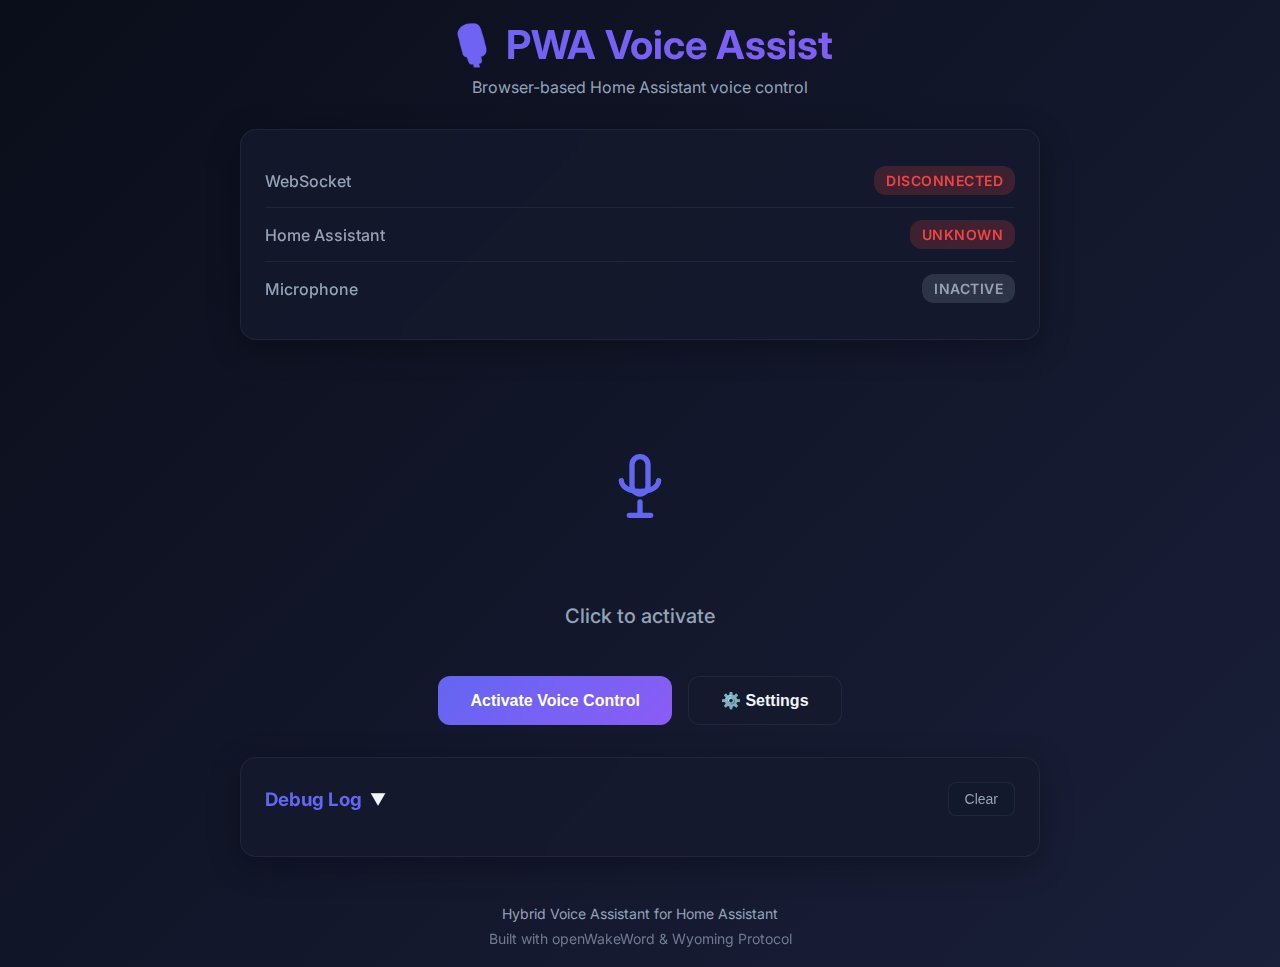
<file: client/index.html>
<!DOCTYPE html>
<html lang="en">

<head>
    <meta charset="UTF-8">
    <meta name="viewport" content="width=device-width, initial-scale=1.0, maximum-scale=1.0, user-scalable=no">
    <title>PWA Voice Assist</title>
    <link rel="stylesheet" href="styles.css">
    <link rel="manifest" href="manifest.json">
    <link rel="apple-touch-icon" href="assets/icon-192.png">
    <meta name="theme-color" content="#121212">
    <link rel="preconnect" href="https://fonts.googleapis.com">
    <link rel="preconnect" href="https://fonts.gstatic.com" crossorigin>
    <link href="https://fonts.googleapis.com/css2?family=Inter:wght@300;400;500;600;700&display=swap" rel="stylesheet">
    <script type="importmap">
      {
        "imports": {
          "libs/ort-wasm-simd-threaded.mjs": "/libs/ort-wasm-simd-threaded.mjs",
           "/libs/ort-wasm-simd-threaded.mjs": "/libs/ort-wasm-simd-threaded.mjs"
        }
      }
    </script>
</head>

<body>
    <div class="container">
        <header>
            <h1>🎙️ PWA Voice Assist</h1>
            <p class="subtitle">Browser-based Home Assistant voice control</p>
        </header>

        <main>
            <!-- Status Card -->
            <div class="status-card glass">
                <div class="status-row">
                    <span class="label">WebSocket</span>
                    <span id="ws-status" class="status-badge disconnected">Disconnected</span>
                </div>
                <div class="status-row">
                    <span class="label">Home Assistant</span>
                    <span id="ha-status" class="status-badge disconnected">Unknown</span>
                </div>
                <div class="status-row">
                    <span class="label">Microphone</span>
                    <span id="mic-status" class="status-badge inactive">Inactive</span>
                </div>
            </div>

            <!-- Microphone Visualizer -->
            <div class="visualizer-container">
                <div id="mic-visualizer" class="mic-visualizer">
                    <div class="mic-icon">
                        <svg width="64" height="64" viewBox="0 0 24 24" fill="none" xmlns="http://www.w3.org/2000/svg">
                            <path
                                d="M12 1C10.3431 1 9 2.34315 9 4V12C9 13.6569 10.3431 15 12 15C13.6569 15 15 13.6569 15 12V4C15 2.34315 13.6569 1 12 1Z"
                                stroke="currentColor" stroke-width="2" />
                            <path d="M5 10C5 10 5 14 12 14C19 14 19 10 19 10" stroke="currentColor" stroke-width="2"
                                stroke-linecap="round" />
                            <path d="M12 18V23M12 23H8M12 23H16" stroke="currentColor" stroke-width="2"
                                stroke-linecap="round" />
                        </svg>
                    </div>
                    <div class="pulse-rings">
                        <div class="pulse-ring"></div>
                        <div class="pulse-ring"></div>
                        <div class="pulse-ring"></div>
                    </div>
                </div>
                <p id="state-text" class="state-text">Click to activate</p>
            </div>

            <!-- Control Buttons -->
            <div class="controls">
                <button id="activate-btn" class="btn btn-primary">
                    <span>Activate Voice Control</span>
                </button>
                <button id="settings-btn" class="btn btn-secondary">
                    <span>⚙️ Settings</span>
                </button>
                <button id="install-btn" class="btn btn-secondary hidden" style="display: none;">
                    <span>⬇️ Install App</span>
                </button>
            </div>

            <!-- Settings Panel -->
            <div id="settings-panel" class="settings-panel glass hidden">
                <h3>Configuration</h3>
                <div class="setting-row">
                    <label for="ws-url">WebSocket URL:</label>
                    <input type="text" id="ws-url" value="ws://localhost:8765" placeholder="ws://localhost:8765">
                </div>
                <div class="setting-row">
                    <label for="wake-word-select">Wake Word:</label>
                    <select id="wake-word-select">
                        <option value="ok_nabu">OK Nabu</option>
                        <option value="alexa_v0.1">Alexa</option>
                        <option value="hey_jarvis_v0.1">Hey Jarvis</option>
                        <option value="hey_rhasspy_v0.1">Hey Rhasspy</option>
                    </select>
                </div>
                <div class="setting-row">
                    <label for="auth-token">Auth Token:</label>
                    <input type="password" id="auth-token" placeholder="Optional authentication token">
                </div>
                <button id="save-settings" class="btn btn-primary">Save Settings</button>
            </div>

            <!-- Debug Log -->
            <div class="debug-panel glass">
                <div class="debug-header" onclick="toggleDebugLog()" style="cursor: pointer;">
                    <div style="display: flex; align-items: center; gap: 0.5rem;">
                        <h3>Debug Log</h3>
                        <span id="debug-toggle-icon">▼</span>
                    </div>
                    <button id="clear-log-btn" class="btn-small" onclick="event.stopPropagation()">Clear</button>
                </div>
                <div id="debug-log" class="debug-log hidden"></div>
            </div>
        </main>

        <footer>
            <p>Hybrid Voice Assistant for Home Assistant</p>
            <p class="credit">Built with openWakeWord & Wyoming Protocol</p>
        </footer>
    </div>

    <!-- ONNX Runtime Web (Local) -->
    <script src="libs/ort.wasm.min.js"></script>

    <!-- Application Scripts -->
    <script type="module" src="app.js?v=3"></script>
</body>

</html>
</file>
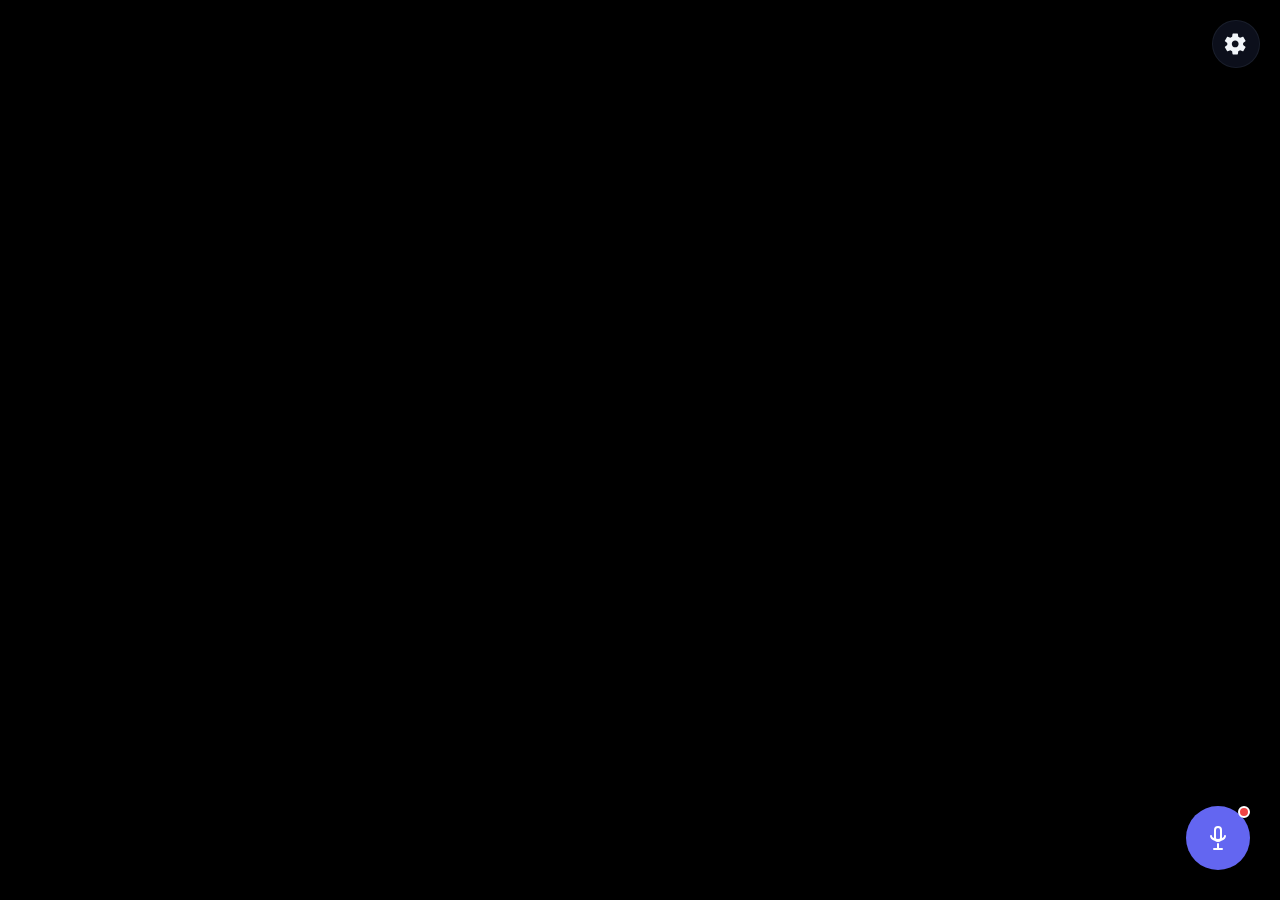
<file: client/overlay.html>
<!DOCTYPE html>
<html lang="en">

<head>
    <meta charset="UTF-8">
    <meta name="viewport" content="width=device-width, initial-scale=1.0, maximum-scale=1.0, user-scalable=no">
    <title>Voice Assistant Overlay</title>
    <link rel="stylesheet" href="styles.css">
    <link rel="manifest" href="manifest.json">
    <link rel="apple-touch-icon" href="assets/icon-192.png">
    <meta name="theme-color" content="#121212">
    <link rel="preconnect" href="https://fonts.googleapis.com">
    <link rel="preconnect" href="https://fonts.gstatic.com" crossorigin>
    <link href="https://fonts.googleapis.com/css2?family=Inter:wght@300;400;500;600;700&display=swap" rel="stylesheet">
    <script type="importmap">
      {
        "imports": {
          "libs/ort-wasm-simd-threaded.mjs": "/libs/ort-wasm-simd-threaded.mjs",
           "/libs/ort-wasm-simd-threaded.mjs": "/libs/ort-wasm-simd-threaded.mjs"
        }
      }
    </script>
</head>

<body class="overlay-mode">

    <!-- Background Iframe -->
    <iframe id="overlay-iframe" class="overlay-iframe" src="about:blank"></iframe>

    <!-- Text Bubble -->
    <div id="text-bubble" class="text-bubble hidden">
        <span id="bubble-text">...</span>
    </div>

    <!-- FAB Container -->
    <div class="fab-container">

        <!-- Status Indicator (Small Dot) -->
        <div id="connection-status" class="status-dot disconnected"></div>

        <!-- Main FAB Button -->
        <button id="activate-fab" class="fab-button">
            <svg width="24" height="24" viewBox="0 0 24 24" fill="none" xmlns="http://www.w3.org/2000/svg">
                <path
                    d="M12 1C10.3431 1 9 2.34315 9 4V12C9 13.6569 10.3431 15 12 15C13.6569 15 15 13.6569 15 12V4C15 2.34315 13.6569 1 12 1Z"
                    stroke="currentColor" stroke-width="2" />
                <path d="M5 10C5 10 5 14 12 14C19 14 19 10 19 10" stroke="currentColor" stroke-width="2"
                    stroke-linecap="round" />
                <path d="M12 18V23M12 23H8M12 23H16" stroke="currentColor" stroke-width="2" stroke-linecap="round" />
            </svg>
        </button>

        <!-- Expanded State (Visualizer) -->
        <div id="fab-visualizer" class="fab-visualizer hidden">
            <div class="fab-pulse-ring"></div>
            <div class="fab-pulse-ring"></div>
            <div class="fab-pulse-ring"></div>
        </div>
    </div>

    <!-- Settings Button -->
    <button id="settings-btn" class="overlay-settings-btn" title="Settings">
        <svg width="24" height="24" viewBox="0 0 24 24" fill="none" xmlns="http://www.w3.org/2000/svg">
            <path
                d="M12.22 2H11.78C11.23 2 10.75 2.38 10.64 2.92L10.36 4.3C10.27 4.74 9.94 5.1 9.5 5.23L8.14 5.62C7.62 5.77 7.07 5.56 6.8 5.1L6.37 4.35C6.1 3.88 5.51 3.71 5.03 3.96L4.25 4.36C3.77 4.61 3.59 5.21 3.85 5.69L4.27 6.44C4.54 6.92 4.47 7.51 4.1 7.88L3.11 8.87C2.74 9.24 2.15 9.31 1.67 9.04L0.92 8.61C0.44 8.35 -0.16 8.53 -0.41 9.01L-0.81 9.8C-1.06 10.28 -0.89 10.87 -0.42 11.14L0.3 11.57C0.76 11.83 0.97 12.38 0.82 12.9L0.43 14.26C0.28 14.81 0.65 15.35 1.2 15.46L2.64 15.75C3.18 15.86 3.65 16.32 3.76 16.86L4.05 18.3C4.16 18.85 4.7 19.22 5.25 19.07L6.61 18.68C7.13 18.53 7.68 18.74 7.95 19.2L8.38 19.95C8.65 20.42 9.24 20.59 9.72 20.34L10.5 19.94C10.98 19.69 11.16 19.09 10.9 18.61L10.48 17.86C10.21 17.38 10.28 16.79 10.65 16.42L11.64 15.43C12.01 15.06 12.6 14.99 13.08 15.26L13.88 15.69C14.36 15.95 14.96 15.77 15.21 15.29L15.61 14.5C15.86 14.02 15.69 13.43 15.22 13.16L14.5 12.73C14.04 12.47 13.83 11.92 13.98 11.4L14.37 10.04C14.52 9.49 14.15 8.95 13.6 8.84L12.16 8.55C11.62 8.44 11.15 7.98 11.04 7.44L10.75 6H12.22"
                fill="none" /> <!-- Placeholder path, using simpler circle for now as standard gear SVG is complex -->
            <path
                d="M19.14 12.94C19.11 12.32 19.11 11.69 19.14 11.07L21.41 9.35C21.61 9.19 21.66 8.91 21.54 8.68L19.38 4.93C19.25 4.7 18.97 4.6 18.72 4.69L16.06 5.74C15.51 5.32 14.91 4.98 14.28 4.71L13.88 1.93C13.84 1.67 13.61 1.48 13.35 1.49L9.04 1.49C8.78 1.49 8.56 1.68 8.52 1.93L8.12 4.71C7.48 4.98 6.89 5.33 6.34 5.75L3.68 4.69C3.43 4.59 3.15 4.69 3.02 4.92L0.86 8.68C0.74 8.91 0.79 9.19 0.99 9.35L3.26 11.07C3.29 11.69 3.29 12.32 3.26 12.94L0.99 14.66C0.79 14.82 0.74 15.1 0.86 15.33L3.02 19.09C3.15 19.32 3.43 19.42 3.68 19.32L6.34 18.26C6.89 18.68 7.49 19.03 8.12 19.3L8.52 22.08C8.56 22.34 8.78 22.53 9.04 22.53L13.35 22.53C13.61 22.53 13.83 22.34 13.87 22.08L14.28 19.31C14.91 19.04 15.5 18.69 16.05 18.27L18.72 19.33C18.97 19.43 19.25 19.33 19.38 19.10L21.54 15.34C21.66 15.11 21.61 14.83 21.41 14.67L19.14 12.94ZM11.2 15.35C9.32 15.35 7.8 13.83 7.8 11.95C7.8 10.07 9.32 8.55 11.2 8.55C13.08 8.55 14.6 10.07 14.6 11.95C14.6 13.83 13.08 15.35 11.2 15.35Z"
                fill="currentColor" />
        </svg>
    </button>

    <!-- Settings Panel (Same as index.html) -->
    <div id="settings-panel" class="settings-panel glass hidden">
        <h3>Configuration</h3>
        <div class="setting-row">
            <label for="ws-url">WebSocket URL:</label>
            <input type="text" id="ws-url" value="ws://localhost:8765" placeholder="ws://localhost:8765">
        </div>
        <div class="setting-row">
            <label for="overlay-url-input">Overlay URL:</label>
            <input type="text" id="overlay-url-input" placeholder="http://homeassistant.local:8123/lovelace/0">
        </div>
        <div class="setting-row">
            <label for="wake-word-select">Wake Word:</label>
            <select id="wake-word-select">
                <option value="ok_nabu">OK Nabu</option>
                <option value="alexa_v0.1">Alexa</option>
                <option value="hey_jarvis_v0.1">Hey Jarvis</option>
                <option value="hey_rhasspy_v0.1">Hey Rhasspy</option>
            </select>
        </div>
        <div class="setting-row">
            <label for="auth-token">Auth Token:</label>
            <input type="password" id="auth-token" placeholder="Optional authentication token">
        </div>
        <button id="save-settings" class="btn btn-primary">Save Settings</button>
        <button id="close-settings" class="btn btn-secondary"
            onclick="document.getElementById('settings-panel').classList.add('hidden')">Close</button>
    </div>

    <!-- Hidden proxied elements for app.js compatibility -->
    <div class="hidden">
        <button id="activate-btn"></button>
        <div id="mic-visualizer"></div>
        <div id="state-text"></div>
        <div id="ws-status"></div>
        <div id="wyoming-status"></div>
        <div id="mic-status"></div>
        <div id="debug-log"></div>
    </div>

    <!-- ONNX Runtime Web -->
    <!-- ONNX Runtime Web (Local) -->
    <script src="libs/ort.wasm.min.js"></script>

    <!-- Utility Scripts -->
    <script src="ui_utils.js"></script>

    <!-- Application Scripts -->
    <script type="module" src="app.js?v=3"></script>
</body>

</html>
</file>
<file: client/styles.css>
:root {
    --bg-dark: #0a0e1a;
    --bg-card: rgba(20, 25, 45, 0.8);
    --accent-primary: #6366f1;
    --accent-secondary: #8b5cf6;
    --accent-success: #10b981;
    --accent-warning: #f59e0b;
    --accent-error: #ef4444;
    --text-primary: #f1f5f9;
    --text-secondary: #94a3b8;
    --border-color: rgba(148, 163, 184, 0.1);
}

* {
    margin: 0;
    padding: 0;
    box-sizing: border-box;
}

body {
    font-family: 'Inter', -apple-system, BlinkMacSystemFont, 'Segoe UI', sans-serif;
    background: linear-gradient(135deg, #0a0e1a 0%, #1a1f3a 100%);
    color: var(--text-primary);
    min-height: 100vh;
    display: flex;
    justify-content: center;
    align-items: center;
    padding: 20px;
}

.container {
    max-width: 800px;
    width: 100%;
}

header {
    text-align: center;
    margin-bottom: 2rem;
}

h1 {
    font-size: 2.5rem;
    font-weight: 700;
    background: linear-gradient(135deg, var(--accent-primary), var(--accent-secondary));
    -webkit-background-clip: text;
    -webkit-text-fill-color: transparent;
    background-clip: text;
    margin-bottom: 0.5rem;
}

.subtitle {
    color: var(--text-secondary);
    font-size: 1rem;
}

/* Glass morphism effect */
.glass {
    background: var(--bg-card);
    backdrop-filter: blur(20px);
    border: 1px solid var(--border-color);
    border-radius: 16px;
    box-shadow: 0 8px 32px rgba(0, 0, 0, 0.3);
}

/* Status Card */
.status-card {
    padding: 1.5rem;
    margin-bottom: 2rem;
}

.status-row {
    display: flex;
    justify-content: space-between;
    align-items: center;
    padding: 0.75rem 0;
    border-bottom: 1px solid var(--border-color);
}

.status-row:last-child {
    border-bottom: none;
}

.label {
    font-weight: 500;
    color: var(--text-secondary);
}

.status-badge {
    padding: 0.375rem 0.75rem;
    border-radius: 12px;
    font-size: 0.875rem;
    font-weight: 600;
    text-transform: uppercase;
    letter-spacing: 0.5px;
}

.status-badge.connected {
    background: rgba(16, 185, 129, 0.2);
    color: var(--accent-success);
}

.status-badge.disconnected {
    background: rgba(239, 68, 68, 0.2);
    color: var(--accent-error);
}

.status-badge.active {
    background: rgba(99, 102, 241, 0.2);
    color: var(--accent-primary);
}

.status-badge.inactive {
    background: rgba(148, 163, 184, 0.2);
    color: var(--text-secondary);
}

/* Microphone Visualizer */
.visualizer-container {
    text-align: center;
    margin: 3rem 0;
}

.mic-visualizer {
    position: relative;
    width: 200px;
    height: 200px;
    margin: 0 auto 1rem;
    display: flex;
    justify-content: center;
    align-items: center;
}

.mic-icon {
    position: relative;
    z-index: 10;
    color: var(--accent-primary);
    transition: all 0.3s ease;
}

.mic-visualizer.active .mic-icon {
    color: var(--accent-success);
    transform: scale(1.1);
}

.mic-visualizer.listening .mic-icon {
    color: var(--accent-warning);
    animation: pulse 1.5s ease-in-out infinite;
}

.pulse-rings {
    position: absolute;
    top: 50%;
    left: 50%;
    transform: translate(-50%, -50%);
}

.pulse-ring {
    position: absolute;
    width: 200px;
    height: 200px;
    border: 2px solid var(--accent-primary);
    border-radius: 50%;
    top: 50%;
    left: 50%;
    transform: translate(-50%, -50%);
    opacity: 0;
}

.mic-visualizer.active .pulse-ring,
.mic-visualizer.listening .pulse-ring {
    animation: pulseRing 2s cubic-bezier(0.4, 0, 0.6, 1) infinite;
}

.pulse-ring:nth-child(2) {
    animation-delay: 0.5s;
}

.pulse-ring:nth-child(3) {
    animation-delay: 1s;
}

@keyframes pulseRing {
    0% {
        transform: translate(-50%, -50%) scale(0.5);
        opacity: 0;
    }

    50% {
        opacity: 0.3;
    }

    100% {
        transform: translate(-50%, -50%) scale(1.5);
        opacity: 0;
    }
}

@keyframes pulse {

    0%,
    100% {
        transform: scale(1);
    }

    50% {
        transform: scale(1.15);
    }
}

.state-text {
    font-size: 1.25rem;
    font-weight: 500;
    color: var(--text-secondary);
    transition: color 0.3s ease;
}

.state-text.active {
    color: var(--accent-success);
}

.state-text.listening {
    color: var(--accent-warning);
}

/* Controls */
.controls {
    display: flex;
    gap: 1rem;
    justify-content: center;
    margin-bottom: 2rem;
}

.btn {
    padding: 0.875rem 2rem;
    border: none;
    border-radius: 12px;
    font-size: 1rem;
    font-weight: 600;
    cursor: pointer;
    transition: all 0.3s ease;
    display: flex;
    align-items: center;
    gap: 0.5rem;
}

.btn-primary {
    background: linear-gradient(135deg, var(--accent-primary), var(--accent-secondary));
    color: white;
}

.btn-primary:hover {
    transform: translateY(-2px);
    box-shadow: 0 8px 20px rgba(99, 102, 241, 0.4);
}

.btn-primary:active {
    transform: translateY(0);
}

.btn-secondary {
    background: var(--bg-card);
    color: var(--text-primary);
    border: 1px solid var(--border-color);
}

.btn-secondary:hover {
    background: rgba(30, 35, 55, 0.8);
}

.btn-small {
    padding: 0.5rem 1rem;
    font-size: 0.875rem;
    background: var(--bg-card);
    color: var(--text-secondary);
    border: 1px solid var(--border-color);
    border-radius: 8px;
    cursor: pointer;
    transition: all 0.2s ease;
}

.btn-small:hover {
    background: rgba(30, 35, 55, 0.8);
    color: var(--text-primary);
}

/* Settings Panel */
.settings-panel {
    padding: 1.5rem;
    margin-bottom: 2rem;
}

.settings-panel.hidden {
    display: none;
}

.settings-panel h3 {
    margin-bottom: 1rem;
    color: var(--accent-primary);
}

.setting-row {
    margin-bottom: 1rem;
}

.setting-row label {
    display: block;
    margin-bottom: 0.5rem;
    color: var(--text-secondary);
    font-weight: 500;
}

.setting-row input,
.setting-row select {
    width: 100%;
    padding: 0.75rem;
    background: rgba(10, 14, 26, 0.5);
    border: 1px solid var(--border-color);
    border-radius: 8px;
    color: var(--text-primary);
    font-size: 1rem;
}

.setting-row input:focus,
.setting-row select:focus {
    outline: none;
    border-color: var(--accent-primary);
}

/* Debug Panel */
.debug-panel {
    padding: 1.5rem;
    margin-bottom: 2rem;
}

.debug-header {
    display: flex;
    justify-content: space-between;
    align-items: center;
    margin-bottom: 1rem;
}

.debug-header h3 {
    color: var(--accent-primary);
}

.debug-log {
    background: rgba(10, 14, 26, 0.5);
    border: 1px solid var(--border-color);
    border-radius: 8px;
    padding: 1rem;
    max-height: 200px;
    overflow-y: auto;
    font-family: 'Courier New', monospace;
    font-size: 0.875rem;
}

.log-entry {
    margin-bottom: 0.5rem;
    padding: 0.25rem 0;
    border-bottom: 1px solid rgba(148, 163, 184, 0.05);
}

.log-entry:last-child {
    border-bottom: none;
}

.log-time {
    color: var(--text-secondary);
    margin-right: 0.5rem;
}

.log-info {
    color: var(--accent-primary);
}

.log-success {
    color: var(--accent-success);
}

.log-warning {
    color: var(--accent-warning);
}

.log-error {
    color: var(--accent-error);
}

/* Footer */
footer {
    text-align: center;
    margin-top: 3rem;
    color: var(--text-secondary);
    font-size: 0.875rem;
}

.credit {
    margin-top: 0.5rem;
    opacity: 0.7;
}

/* Responsive */
@media (max-width: 768px) {
    body {
        padding: 10px;
        align-items: flex-start;
        /* Allow scrolling if needed, don't force center vertically */
    }

    h1 {
        font-size: 1.8rem;
        margin-bottom: 0.25rem;
    }

    header {
        margin-bottom: 1rem;
    }

    .status-card {
        padding: 1rem;
        margin-bottom: 1rem;
    }

    .visualizer-container {
        margin: 1.5rem 0;
    }

    .mic-visualizer {
        width: 140px;
        height: 140px;
        margin-bottom: 0.5rem;
    }

    .pulse-ring {
        width: 140px;
        height: 140px;
    }

    .controls {
        flex-direction: column;
        gap: 0.5rem;
        margin-bottom: 1rem;
    }

    .btn {
        width: 100%;
        padding: 0.75rem;
    }

    footer {
        margin-top: 2rem;
    }
}

/* OVERLAY MODE STYLES */
body.overlay-mode {
    padding: 0;
    margin: 0;
    overflow: hidden;
    background: #000;
}

.overlay-iframe {
    width: 100vw;
    height: 100vh;
    border: none;
    position: absolute;
    top: 0;
    left: 0;
    z-index: 1;
}

.fab-container {
    position: absolute;
    bottom: 30px;
    right: 30px;
    z-index: 100;
    display: flex;
    flex-direction: column;
    align-items: center;
    justify-content: center;
}

.fab-button {
    width: 64px;
    height: 64px;
    border-radius: 50%;
    background: var(--accent-primary);
    border: none;
    box-shadow: 0 4px 15px rgba(0, 0, 0, 0.3);
    color: white;
    cursor: pointer;
    display: flex;
    align-items: center;
    justify-content: center;
    transition: all 0.3s ease;
    z-index: 102;
}

.fab-button:hover {
    transform: scale(1.1);
    box-shadow: 0 6px 20px rgba(99, 102, 241, 0.5);
}

.fab-button.active {
    background: var(--accent-success);
}

.fab-button.listening {
    background: var(--accent-warning);
    animation: pulse 1.5s ease-in-out infinite;
}

/* FAB Visualizer (Pulse Rings) */
.fab-visualizer {
    position: absolute;
    top: 50%;
    left: 50%;
    transform: translate(-50%, -50%);
    width: 200px;
    height: 200px;
    pointer-events: none;
    z-index: 101;
}

.fab-visualizer.hidden {
    display: none;
}

.fab-pulse-ring {
    position: absolute;
    width: 100%;
    height: 100%;
    border-radius: 50%;
    background: rgba(99, 102, 241, 0.4);
    top: 0;
    left: 0;
    opacity: 0;
    transform: scale(0);
}

/* Status Dot for FAB */
.status-dot {
    width: 12px;
    height: 12px;
    border-radius: 50%;
    position: absolute;
    top: 0;
    right: 0;
    border: 2px solid #fff;
    z-index: 103;
}

.status-dot.connected {
    background-color: var(--accent-success);
    box-shadow: 0 0 5px var(--accent-success);
}

.status-dot.disconnected {
    background-color: var(--accent-error);
}

/* Overlay Settings Button */
.overlay-settings-btn {
    position: absolute;
    top: 20px;
    right: 20px;
    z-index: 200;
    width: 48px;
    height: 48px;
    border-radius: 50%;
    background: rgba(20, 25, 45, 0.6);
    backdrop-filter: blur(10px);
    border: 1px solid var(--border-color);
    color: var(--text-primary);
    display: flex;
    align-items: center;
    justify-content: center;
    cursor: pointer;
    transition: all 0.3s ease;
}

.overlay-settings-btn:hover {
    background: rgba(20, 25, 45, 0.9);
    transform: rotate(90deg);
}

/* Overlay Modal for Settings */
.overlay-mode .settings-panel {
    position: absolute;
    top: 50%;
    left: 50%;
    transform: translate(-50%, -50%);
    z-index: 201;
    width: 90%;
    max-width: 400px;
    background: rgba(20, 25, 45, 0.95);
    box-shadow: 0 20px 50px rgba(0, 0, 0, 0.5);
    display: block;
    /* Override default flow */
}

.overlay-mode .settings-panel.hidden {
    display: none;
}

/* Text Bubble */
.text-bubble {
    position: absolute;
    bottom: 120px;
    right: 30px;
    max-width: 300px;
    padding: 1rem;
    background: rgba(20, 25, 45, 0.9);
    border: 1px solid var(--border-color);
    border-radius: 12px;
    border-bottom-right-radius: 4px;
    /* Callout shape */
    box-shadow: 0 4px 15px rgba(0, 0, 0, 0.3);
    z-index: 100;
    transform-origin: bottom right;
    transition: all 0.3s cubic-bezier(0.175, 0.885, 0.32, 1.275);
    backdrop-filter: blur(10px);
}

.text-bubble.hidden {
    opacity: 0;
    transform: scale(0.8) translateY(20px);
    pointer-events: none;
}

#bubble-text {
    color: var(--text-primary);
    font-size: 1rem;
    line-height: 1.4;
}

/* Utility */
.hidden {
    display: none !important;
}

/* Toast Notifications */
.toast-container {
    position: fixed;
    bottom: 20px;
    left: 50%;
    transform: translateX(-50%);
    z-index: 1000;
    display: flex;
    flex-direction: column;
    gap: 10px;
    pointer-events: none;
    width: max-content;
    max-width: 90vw;
}

.toast {
    background: rgba(20, 25, 45, 0.95);
    color: var(--text-primary);
    padding: 12px 24px;
    border-radius: 8px;
    border: 1px solid var(--border-color);
    box-shadow: 0 4px 15px rgba(0, 0, 0, 0.5);
    backdrop-filter: blur(10px);
    font-size: 0.95rem;
    font-weight: 500;
    display: flex;
    align-items: center;
    gap: 10px;
    animation: slideUp 0.3s cubic-bezier(0.4, 0, 0.2, 1);
    pointer-events: auto;
}

.toast.info {
    border-left: 4px solid var(--accent-primary);
}

.toast.success {
    border-left: 4px solid var(--accent-success);
}

.toast.warning {
    border-left: 4px solid var(--accent-warning);
}

.toast.error {
    border-left: 4px solid var(--accent-error);
}

@keyframes slideUp {
    from {
        transform: translateY(100%);
        opacity: 0;
    }

    to {
        transform: translateY(0);
        opacity: 1;
    }
}

@keyframes fadeOut {
    to {
        opacity: 0;
        transform: translateY(10px);
    }
}
</file>
